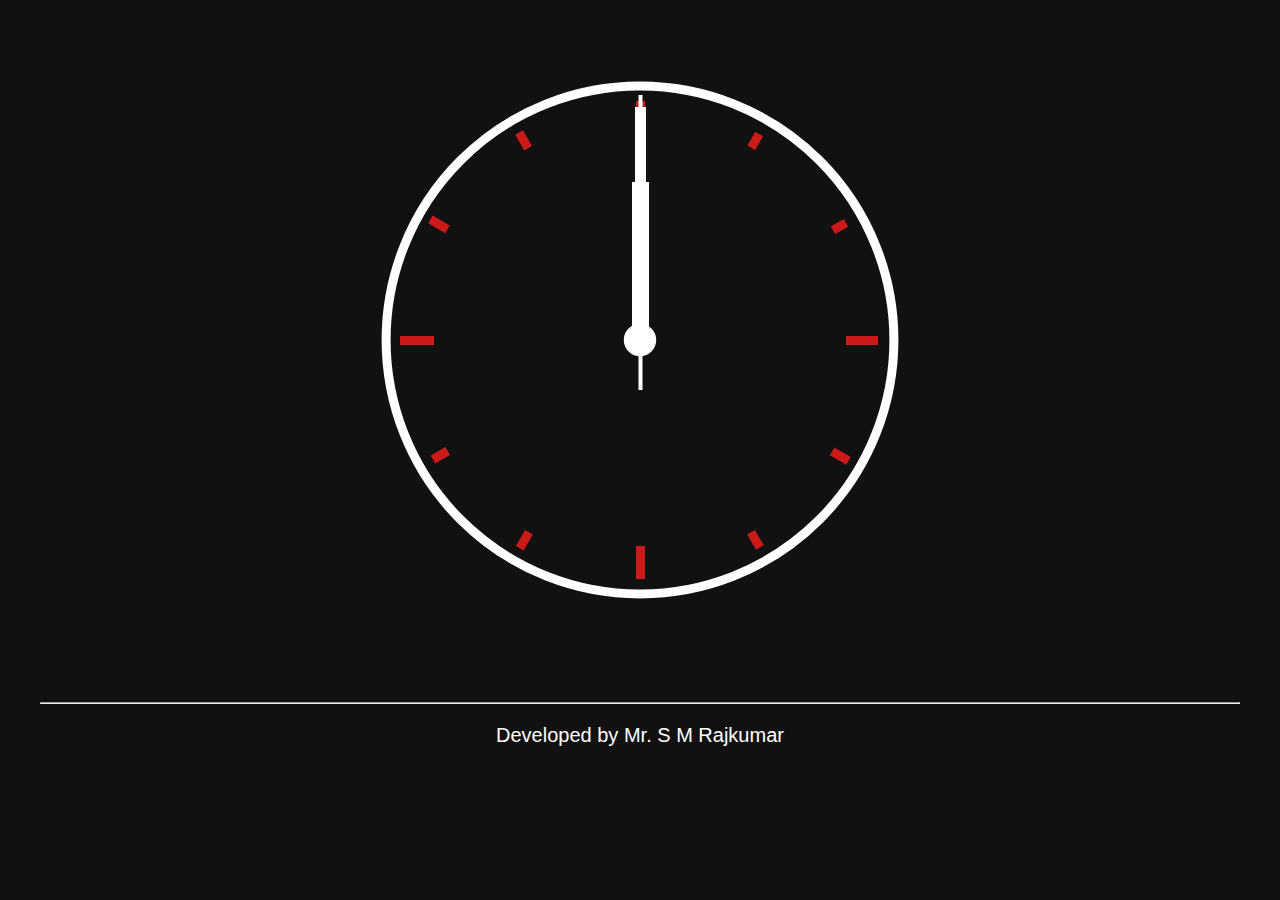
<file: AnalogClock_in_browser/index.html>
<!DOCTYPE html>
<html lang="en-US">

<head>
    <meta charset="UTF-8">
    <meta name="viewport" content="width=device-width, initial-scale=1">
    <title>An Analog Clock</title>
    <link rel="stylesheet" href="style.css" type="text/css" media="all">
    <link rel="stylesheet" href="https://use.fontawesome.com/releases/v5.6.1/css/all.css" integrity="sha384-gfdkjb5BdAXd+lj+gudLWI+BXq4IuLW5IT+brZEZsLFm++aCMlF1V92rMkPaX4PP" crossorigin="anonymous">
    <script src="script1.js" defer></script>
</head>

<body>
<main class="main">
    <div class="clockbox">
        <svg id="clock" xmlns="http://www.w3.org/2000/svg" width="600" height="600" viewBox="0 0 600 600">
            <g id="face">
                <circle class="circle" cx="300" cy="300" r="253.9"/>
                <path class="hour-marks" d="M300.5 94V61M506 300.5h32M300.5 506v33M94 300.5H60M411.3 107.8l7.9-13.8M493 190.2l13-7.4M492.1 411.4l16.5 9.5M411 492.3l8.9 15.3M189 492.3l-9.2 15.9M107.7 411L93 419.5M107.5 189.3l-17.1-9.9M188.1 108.2l-9-15.6"/>
                <circle class="mid-circle" cx="300" cy="300" r="16.2"/>
            </g>
            <g id="hour">
                <path class="hour-arm" d="M300.5 298V142"/>
                <circle class="sizing-box" cx="300" cy="300" r="253.9"/>
            </g>
            <g id="minute">
                <path class="minute-arm" d="M300.5 298V67"/>
                <circle class="sizing-box" cx="300" cy="300" r="253.9"/>
            </g>
            <g id="second">
                <path class="second-arm" d="M300.5 350V55"/>
                <circle class="sizing-box" cx="300" cy="300" r="253.9"/>
            </g>
        </svg>

       <div class="footer">
           <hr>
           
           <p>Developed by Mr. S M Rajkumar</p>
           
           
           <a href="https://www.facebook.com/Rajkumarov" target="_blank"><i class="fab fa-facebook-square"></i></a>
            &nbsp;
            <a href="https://github.com/santoshrajkumar" target="_blank"><i class="fab fa-github-square"></i></a>
            &nbsp;
            <a href="https://www.linkedin.com/in/santosh-mohan-rajkumar-101180a3/" target="_blank"><i class="fab fa-linkedin"></i></a>
       </div>
    </div><!-- .clockbox -->
    
</main>

</body>

</html>
</file>
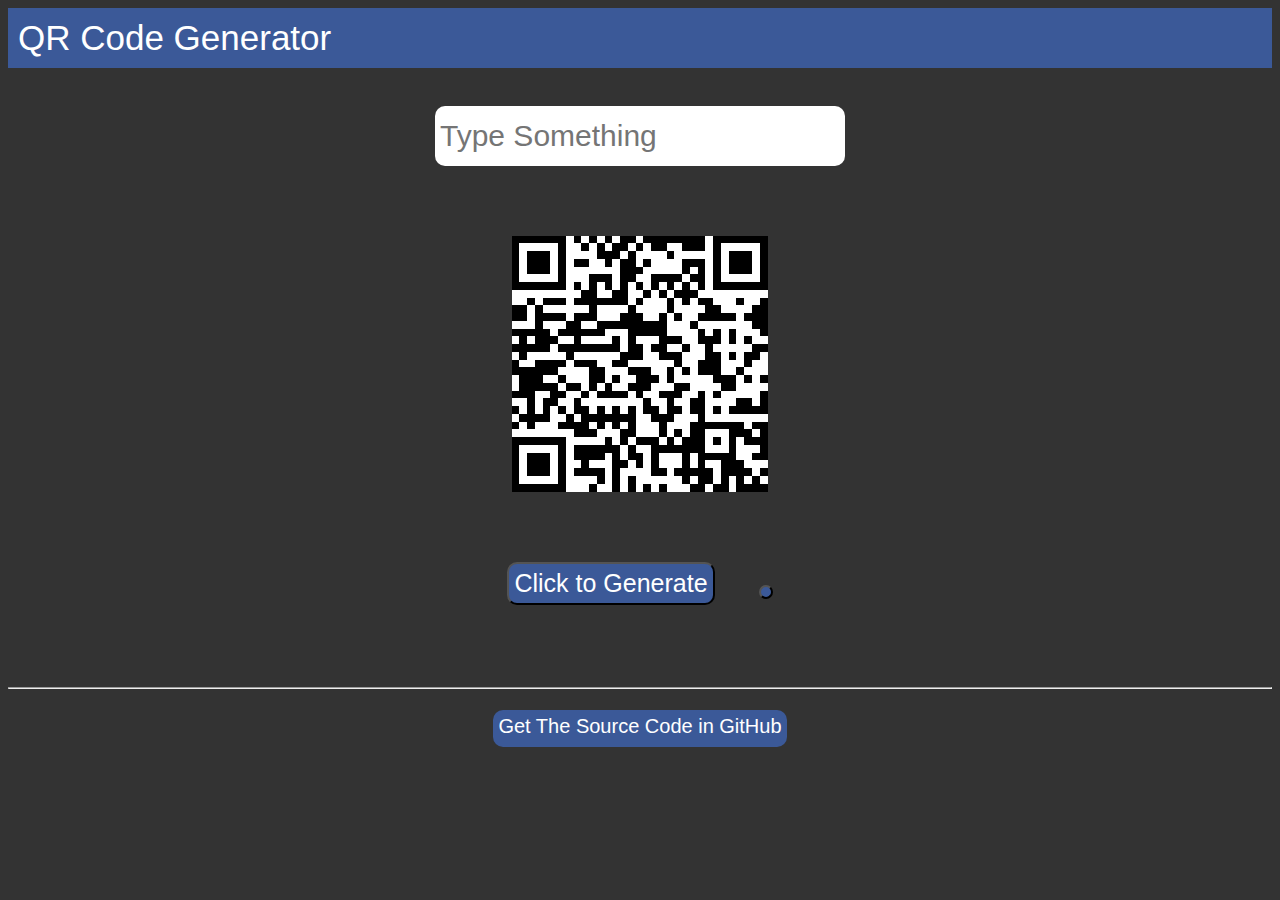
<file: QR_Code_Generator/index.html>
<!DOCTYPE html>
<html>
<head>
    <meta charset="utf-8" />
    <title>QR Code Generator in JavaScript</title>
    <meta name="description" content="QR Code Generator in Javascript complete code. It uses qrcode.min.js library to generate QR code." />
    <link rel="stylesheet" href="style.css"> 
    <link rel="stylesheet" href="https://use.fontawesome.com/releases/v5.6.1/css/all.css" integrity="sha384-gfdkjb5BdAXd+lj+gudLWI+BXq4IuLW5IT+brZEZsLFm++aCMlF1V92rMkPaX4PP" crossorigin="anonymous">
    <script src="js/lib/qrcode.min.js"></script>
</head>

<body>
    <div class="header">
        QR Code Generator
    </div>
    <br>
    <input id="qrtext" type='text' onfocus = "this.value = ''"  placeholder="Type Something"/>
    <div class="container">

        <div id="qrcode"></div>

    </div>
    
    
    <button class="btn">Click to Generate</button>
    <button class="btn" id="cleartext"><i class="fas fa-cut"></i></button>

    <div class="footer">
        <br>
        <br>
        <br>
        <hr>
        <br>
        
        <a href="https://github.com/santoshrajkumar/Javascript_Projects/tree/master/QR_Code_Generator" target="blank" class="btn">Get The Source Code in GitHub</a>
        <br>
        <br>
        
        
        <a href="https://www.facebook.com/Rajkumarov" target="_blank"><i class="fab fa-facebook-square"></i></a>
         &nbsp;
         <a href="https://github.com/santoshrajkumar" target="_blank"><i class="fab fa-github-square"></i></a>
         &nbsp;
         <a href="https://www.linkedin.com/in/santosh-mohan-rajkumar-101180a3/" target="_blank"><i class="fab fa-linkedin"></i></a>
    </div>


    <script src="js/script.js"></script>
</body>

</html>
</file>
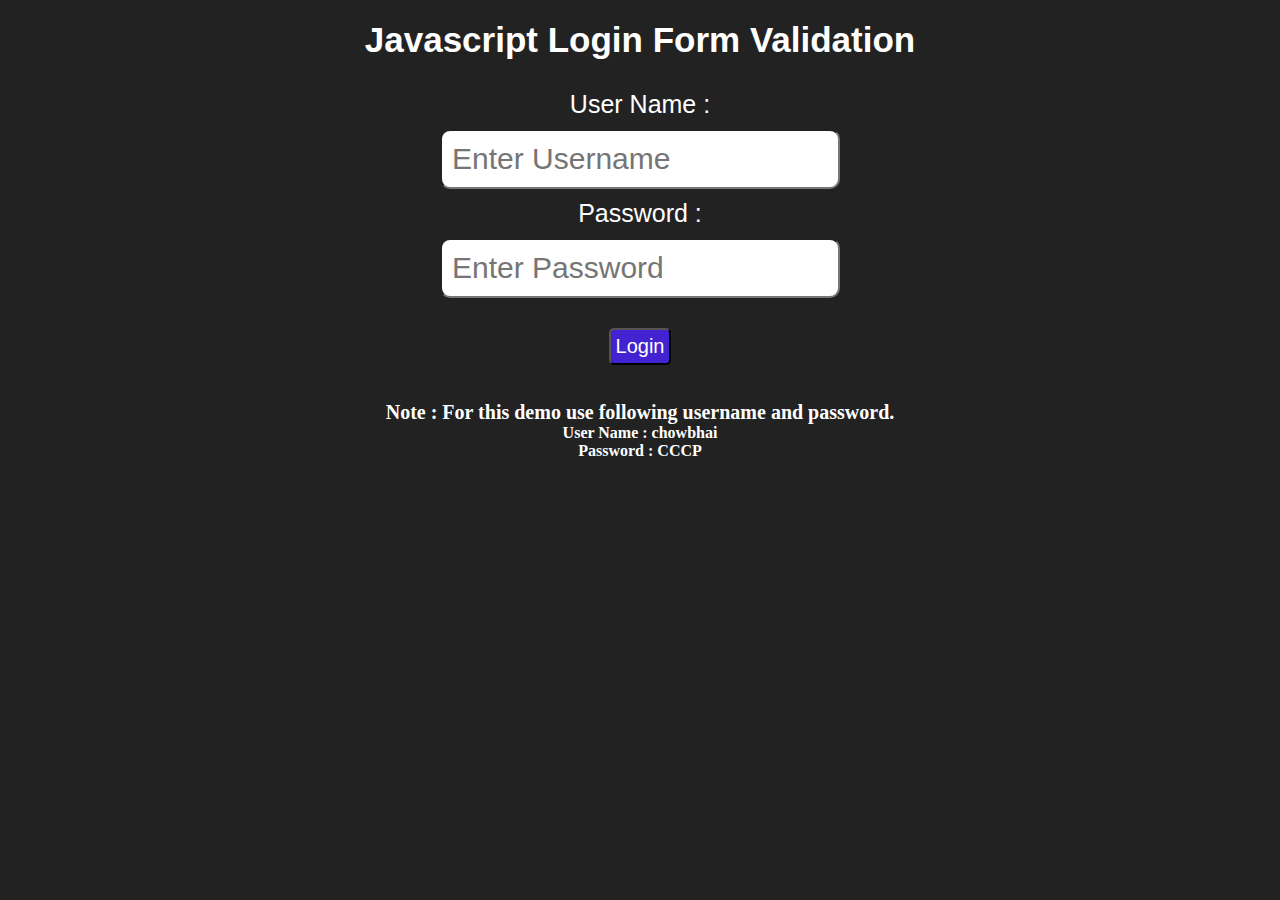
<file: Simple_Login_Form/index.html>
<html>
<head>
<title>Javascript Login Form Validation</title>
<!-- Include CSS File Here -->
<link rel="stylesheet" href="style.css"/>
<!-- Include JS File Here -->
<script src="form.js"></script>
</head>
<body>
<div class="container">
<div class="main">
<h2>Javascript Login Form Validation</h2>
<form id="form_id" method="post" name="myform">
<label>User Name :</label> <br>
<input type="text" name="username" id="username" placeholder="Enter Username"/><br>
<label>Password :</label> <br>
<input type="password" name="password" id="password" placeholder="Enter Password"/> <br>
<input type="button" value="Login" id="submit" onclick="validate()" class="btn"/>
</form>
<span><b class="note">Note : For this demo use following username and password.</b> <br/><b class="valid">User Name : chowbhai<br/>Password : CCCP</b></span>
</div>
</div>
</body>
</html>
</file>
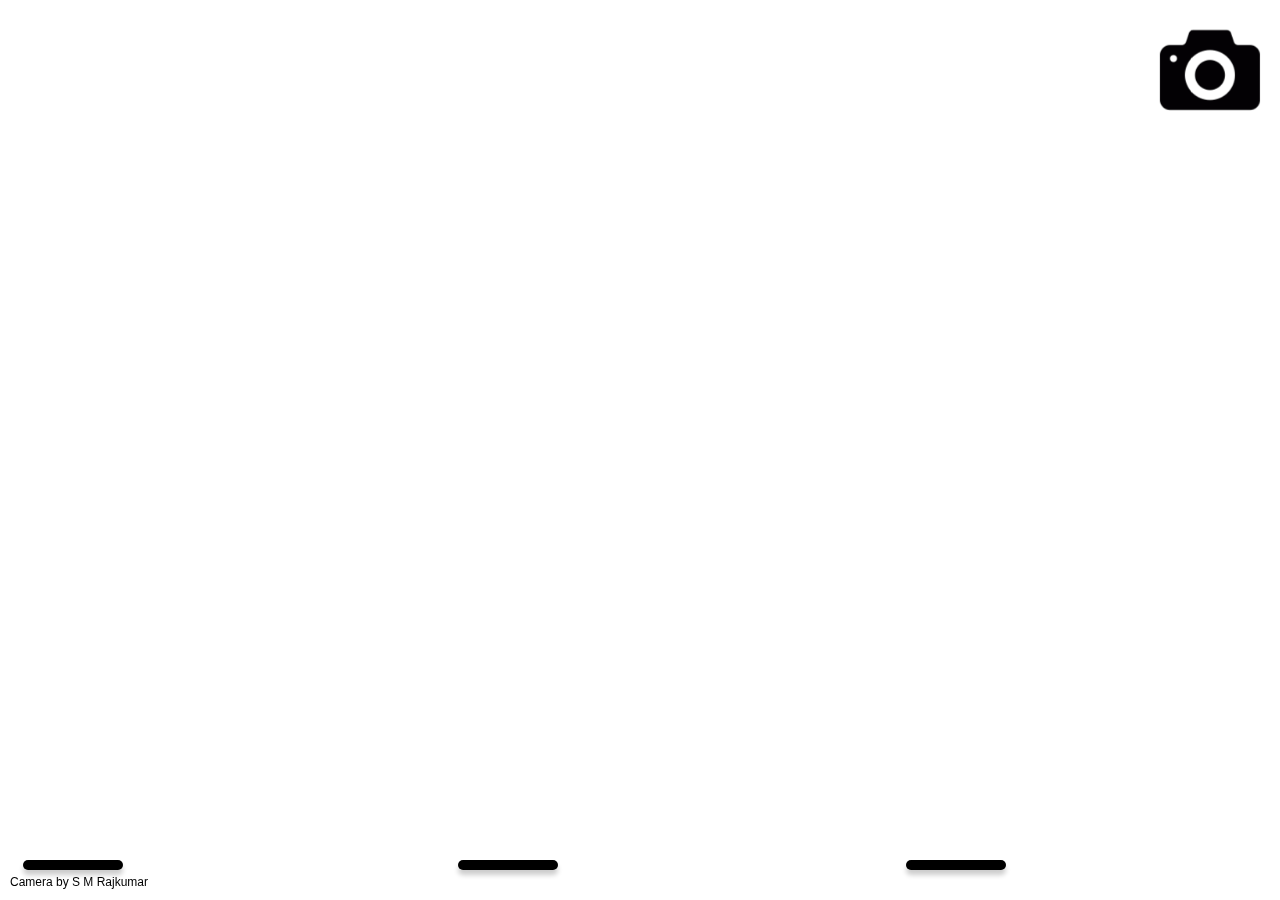
<file: Camera_Acess_Show_Video_Stream_in_Webpage/Access_both_front_and_back_cam_showVideo_stream_in_Webpage/index.html>
<html lang=”en”>
	<head>
		<meta charset="utf-8">
		<meta http-equiv="x-ua-compatible" content="ie=edge">
		<meta name="viewport" content="width=device-width, initial-scale=1, shrink-to-fit=no">

		<!-- Name of the app -->
		<title>Camera App</title>

		<!-- Link to main style sheet -->
		
		<link rel="stylesheet" href="style.css"> 
		<link rel="stylesheet" href="https://use.fontawesome.com/releases/v5.6.1/css/all.css" integrity="sha384-gfdkjb5BdAXd+lj+gudLWI+BXq4IuLW5IT+brZEZsLFm++aCMlF1V92rMkPaX4PP" crossorigin="anonymous">
	</head>
	<body>

		<!-- Camera -->
		<main id="camera">

		    <!-- Camera sensor -->
		    <canvas id="camera--sensor"></canvas>
		    
		    <!-- Camera view -->
		    <video id="camera--view" autoplay playsinline></video>
		    
		    <!-- Camera output -->
		    <img src="cam.png" alt="" id="camera--output">

		    <!-- Camera trigger -->
				<button id="camera--trigger"><i class="fas fa-camera"></i></button>
				<button id="camera--back"><i class="fas fa-redo"></i></button>
				<button id="camera--front"><i class="fas fa-undo"></i></button>
				

		</main>

		<div class="footer">
			<p>Camera by S M Rajkumar</p>
		</div>

		


		<!-- Reference to your JavaScript file -->
		<script src="app.js"></script> 
	</body>
</html>
</file>
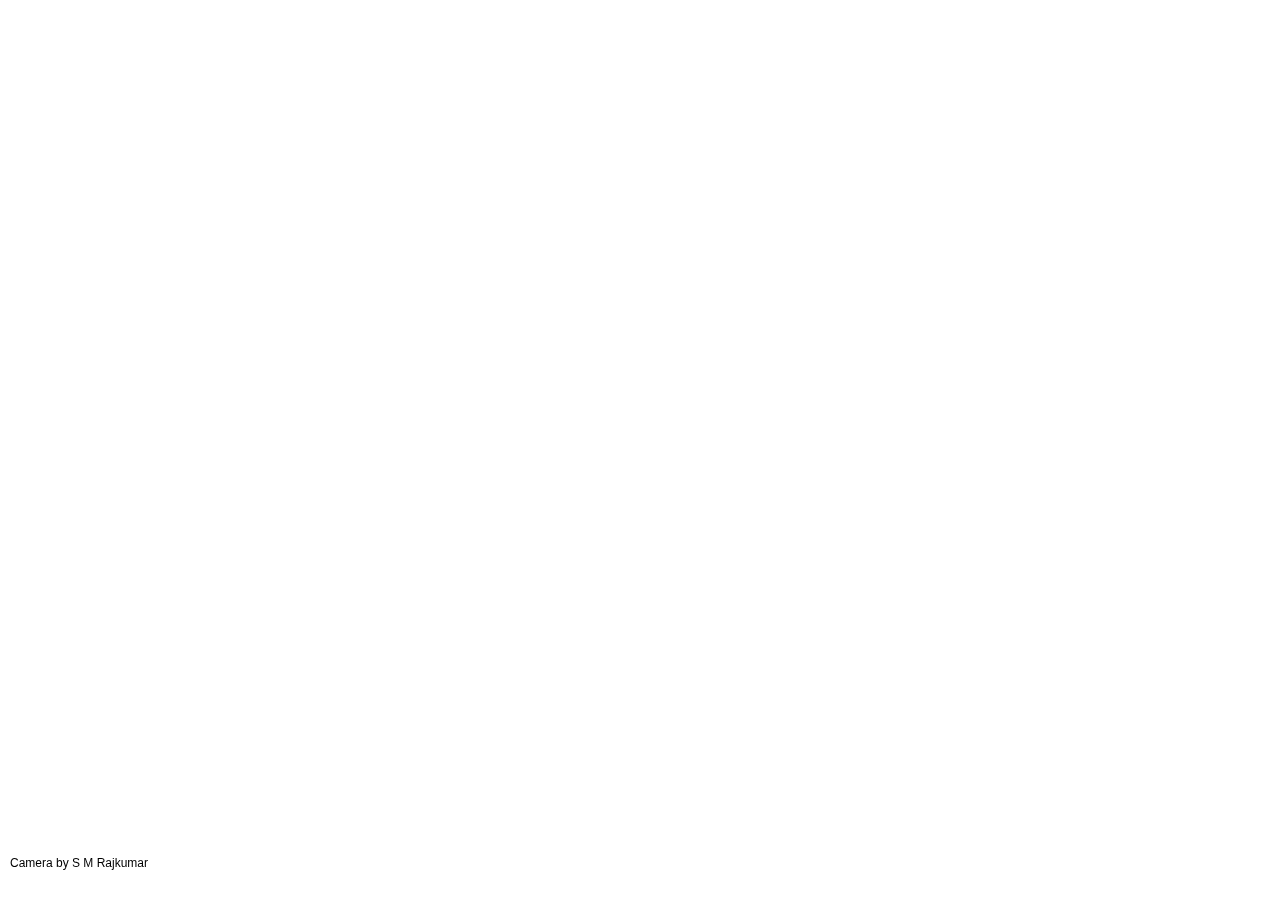
<file: Camera_Acess_Show_Video_Stream_in_Webpage/Webcam_VideoStream_Show/index.html>
<html lang=”en”>
	<head>
		<meta charset="utf-8">
		<meta http-equiv="x-ua-compatible" content="ie=edge">
		<meta name="viewport" content="width=device-width, initial-scale=1, shrink-to-fit=no">

		<!-- Name of the app -->
		<title>Webcam Video Stream View</title>

		<!-- Link to main style sheet -->
		<link rel="stylesheet" href="style.css"> 

	</head>
	<body>

		<!-- Camera -->
		<main id="camera">
		    
		    <!-- Camera view -->
		    <video id="camera--view" autoplay playsinline></video>
				
		</main>

		<div class="footer">
			<p>Camera by S M Rajkumar</p>
		</div>

		


		<!-- Reference to your JavaScript file -->
		<script src="app.js"></script> 
	</body>
</html>
</file>
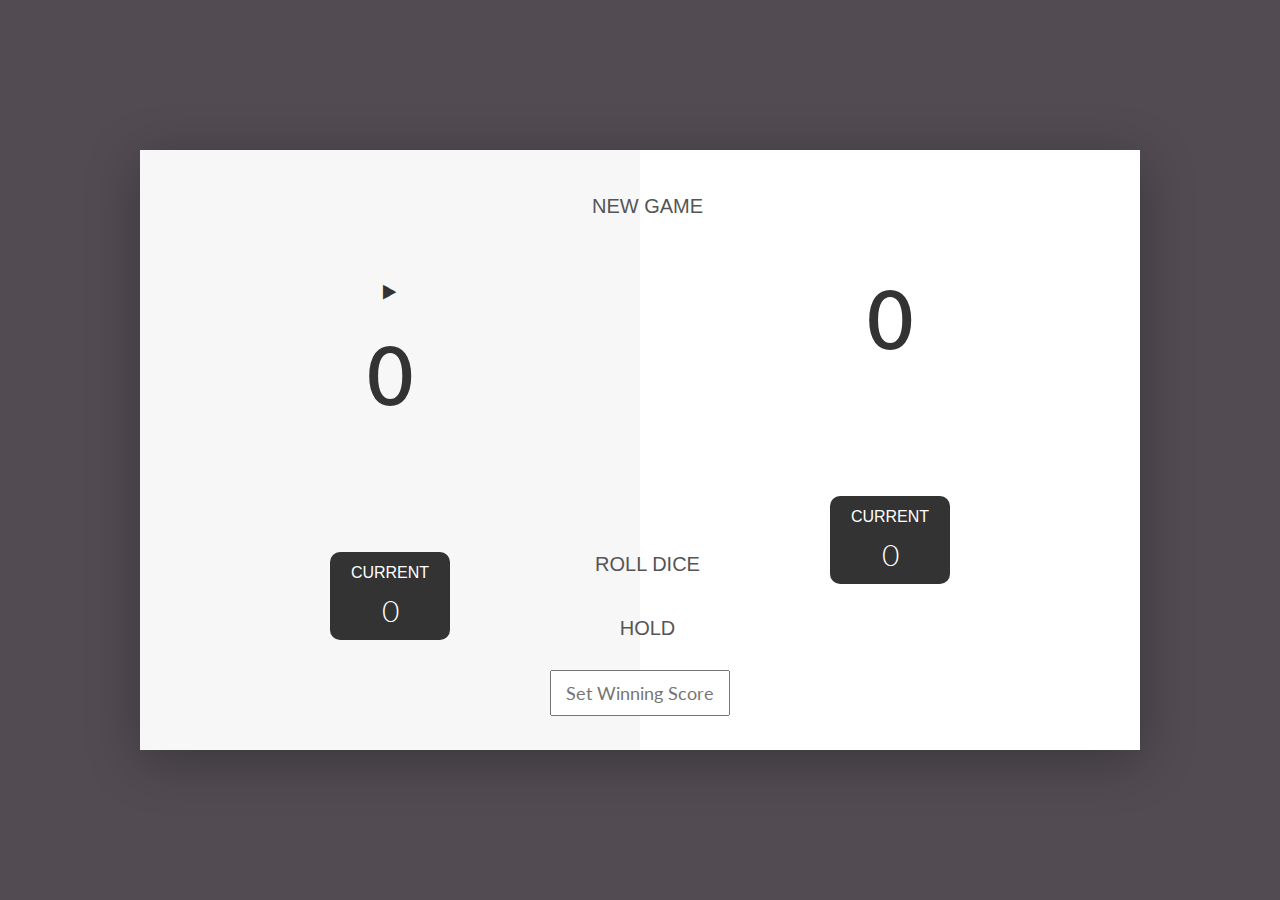
<file: Pig_Game/game_with_two_dices/index.html>
<!DOCTYPE html>
<html lang="en">
    <head>
        <meta charset="UTF-8">
        <link href="https://fonts.googleapis.com/css?family=Lato:100,300,600" rel="stylesheet" type="text/css">
        <link href="http://code.ionicframework.com/ionicons/2.0.1/css/ionicons.min.css" rel="stylesheet" type="text/css">
        <link rel="stylesheet" href="https://use.fontawesome.com/releases/v5.6.1/css/all.css" integrity="sha384-gfdkjb5BdAXd+lj+gudLWI+BXq4IuLW5IT+brZEZsLFm++aCMlF1V92rMkPaX4PP" crossorigin="anonymous">
        <link type="text/css" rel="stylesheet" href="style.css">
        
        <title>Pig Game | EigenSolution</title>
    </head>

    <body>
        <div class="wrapper clearfix">
            <div class="player-0-panel active">
                <div class="player-name" id="name-0">Player 1</div>
                <div class="player-score" id="score-0">43</div>
                <div class="player-current-box">
                    <div class="player-current-label">Current</div>
                    <div class="player-current-score" id="current-0">11</div>
                </div>
            </div>
            
            <div class="player-1-panel">
                <div class="player-name" id="name-1">Player 2</div>
                <div class="player-score" id="score-1">72</div>
                <div class="player-current-box">
                    <div class="player-current-label">Current</div>
                    <div class="player-current-score" id="current-1">0</div>
                </div>
            </div>
            
            <button class="btn-new"><i class="fas fa-dharmachakra"></i>New game</button>
            <button class="btn-roll"><i class="fas fa-play"></i>Roll dice</button>
            <button class="btn-hold"><i class="fas fa-upload"></i>Hold</button>
            
            <input type="text" placeholder="Set Winning Score" class="final-score">


            <img src="./img/dice-5.png" alt="Dice" class="dice" id="dice-1">
            <img src="./img/dice-5.png" alt="Dice" class="dice" id="dice-2">
        </div>

        
        
        <script src="app.js"></script>

    </body>
</html>
</file>
<file: AnalogClock_in_browser/style.css>
/* Layout */

body{
    background: #111;
}

.main {
    display: flex;
    padding: 2em;
    height: 90vh;
    justify-content: center;
    align-items: middle;
}

.clockbox,
#clock {
    width: 100%;
    margin-bottom: 50px;
}

/* Clock styles */
.circle {
    fill: none;
    stroke: #fff;
    stroke-width: 9;
    stroke-miterlimit: 10;
}

.mid-circle {
    fill: #fff;
}
.hour-marks {
    fill: none;
    stroke: rgb(204, 25, 25);
    stroke-width: 9;
    stroke-miterlimit: 10;
}

.hour-arm {
    fill: none;
    stroke: #fff;
    stroke-width: 17;
    stroke-miterlimit: 10;
}

.minute-arm {
    fill: none;
    stroke: #fff;
    stroke-width: 11;
    stroke-miterlimit: 10;
}

.second-arm {
    fill: none;
    stroke: #fff;
    stroke-width: 4;
    stroke-miterlimit: 10;
}

/* Transparent box ensuring arms center properly. */
.sizing-box {
    fill: none;
}

/* Make all arms rotate around the same center point. */
/* Optional: Use transition for animation. */
#hour,
#minute,
#second {
    transform-origin: 300px 300px;
    transition: transform .5s ease-in-out;
}

.clockbox .time-text p{
    border: 3px;
    background: #333;
}

.footer p {
    text-align: center;
    font-family: 'Segoe UI', Tahoma, Geneva, Verdana, sans-serif;
    color: #fff;
    font-weight: 500;
    font-size: 20px;
    padding-bottom: 10px;
}

.footer a {
    align-items: middle;
    color: #fff;
    font-size: 35px;
    padding-bottom: 10px;
}
</file>
<file: QR_Code_Generator/style.css>
body {
  text-align: center;
  background: #333;
  
}

.header{
  text-align: left;
  font-family: 'Segoe UI', Tahoma, Geneva, Verdana, sans-serif;
  font-size: 35px;
  background: #3b5998;
  max-width: 100%;
  color: #fff;
  padding: 10px;
 
}

.container {
  display: -webkit-flex;
  display: flex;
  -webkit-align-items: center;
  align-items: center;
  -webkit-justify-content: center;
  justify-content: center;
  height: 100%;
  margin-top: 50px;
  margin-bottom: 50px;

}


#qrtext {
  margin: 20px;
  width: 400px;
  height: 50px;
  font-family: 'Segoe UI', Tahoma, Geneva, Verdana, sans-serif;
  font-size: 30px;
  padding: 5px;
  border-radius: 10px;
  text-decoration-style: none;
  border: none;
}

.btn {
  background: #3b5998;
  color: #fff;
  font-family: 'Segoe UI', Tahoma, Geneva, Verdana, sans-serif;
  font-size: 25px;
  padding: 5px;
  border-radius: 10px;
  margin: 20px;
}

.btn:hover {

  background: #3f5998;
  color: rgb(223, 163, 163);
  font-family: 'Segoe UI', Tahoma, Geneva, Verdana, sans-serif;
  font-size: 25px;
  padding: 8px;
  border-radius: 10px;
  margin: 20px;
  text-decoration-style: none;

}

.footer .btn {
  font-size: 20px !important;
  text-decoration: none;
}

.footer a {
  align-items: middle;
  color: #fff;
  font-size: 35px;
  padding-bottom: 10px;
  margin-top: 30px;
}
</file>
<file: Simple_Login_Form/style.css>
body {
  background: #222;
}

h2{
  color: #fff;
  font-family: 'Franklin Gothic Medium', 'Arial Narrow', Arial, sans-serif;
  font-size: 35px;
  margin-bottom: 30px;
  margin-top: 20px;
}

.container {
  text-align: center;
}

.btn {
  background-color: rgb(66, 34, 209);
  font-size: 20px;
  color: #fff;
  padding: 5px;
  border-radius: 5px;
  margin: 20px;
}

.btn:hover{

  background-color: rgb(35, 19, 104);
  font-size: 23px;
  color: #fff;
  padding: 2px;
  border-radius: 5px;
  margin: 20px;

}

.note {
  color: #fff;
  font-size: 20px;
}

.valid {
  color: #fff;
}

label{
  font-family: 'Segoe UI', Tahoma, Geneva, Verdana, sans-serif;
  font-size: 25px;
  color: #fff;
  margin: 20px;

}

#username, #password {
  width: 400px;
  height: 60px;
  border-radius: 10px;
  margin: 10px;
  padding: 10px;
  font-size: 30px;
}
</file>
<file: Camera_Acess_Show_Video_Stream_in_Webpage/Access_both_front_and_back_cam_showVideo_stream_in_Webpage/style.css>
html, body{
  margin: 0;
  padding: 0;
  height: 100%;
  width: 100%;
}

#camera, #camera--view, #camera--sensor{
    position: fixed;
    height: 100%;
    width: 100%;
    object-fit: cover;
}

#camera--output {
    position: fixed;
    height: 100px;
    width: 100px;
    top: 20px;
    right: 20px;

}

#camera--view, #camera--sensor, #camera--output{
    transform: scaleX(-1);
}

#camera--trigger{
    
    width: 100px; 
    background-color: black;
    color: white;
    font-size: 30px;
    border-radius: 20px;
    border: none;
    padding: 5px 5px;
    text-align: center;
    box-shadow: 0 5px 5px 0 rgba(0,0,0,0.2);
    position: fixed;
    bottom: 30px;
    left: calc(35%);
    margin-left: 10px;
    margin-right: 10px;
}

#camera--back{
    
    width: 100px; 
    background-color: black;
    color: white;
    font-size: 30px;
    border-radius: 20px;
    border: none;
    padding: 5px 5px;
    text-align: center;
    box-shadow: 0 5px 5px 0 rgba(0,0,0,0.2);
    position: fixed;
    left: calc(70%);
    bottom: 30px;
    margin-left: 10px;
    margin-right: 10px;
    
}

#camera--front{
    
    width: 100px; 
    background-color: black;
    color: white;
    font-size: 30px;
    border-radius: 20px;
    border: none;
    padding: 5px 5px;
    text-align: center;
    box-shadow: 0 5px 5px 0 rgba(0,0,0,0.2);
    position: fixed;
    left: calc(1%);
    bottom: 30px;
    margin-left: 10px;
    margin-right: 10px;
    
}


.taken{
    height: 100px!important;
    width: 100px!important;
    transition: all 0.5s ease-in;
    border: solid 3px white;
    box-shadow: 0 5px 10px 0 rgba(0,0,0,0.2);
    top: 20px;
    right: 20px;
    z-index: 2;
}

.footer p{
    font-family: 'Segoe UI', Tahoma, Geneva, Verdana, sans-serif;
    font-size: 12px;
   
    margin: 10px;
    bottom: 1px;
    position: fixed;
}
</file>
<file: Camera_Acess_Show_Video_Stream_in_Webpage/Webcam_VideoStream_Show/style.css>
html, body{
  margin: 0;
  padding: 0;
  height: 100%;
  width: 100%;
}

#camera, #camera--view{
    position: fixed;
    height: 100%;
    width: 100%;
    object-fit: cover;
}



#camera--view{
    transform: scaleX(-1);
    filter: FlipH;
}


.footer p{
    font-family: 'Segoe UI', Tahoma, Geneva, Verdana, sans-serif;
    font-size: 12px;
    margin: 10px;
    bottom: 20px;
    position: fixed;
}
</file>
<file: Pig_Game/game_with_two_dices/style.css>
/**********************************************
*** GENERAL
**********************************************/

.final-score{
    position: absolute;
    left: 50%;
    transform: translateX(-50%);
    top: 520px;
    color: #555;
    font-size: 18px;
    font-family: 'Lato';
    text-align: center;
    padding: 10px;
    width: 180px;

}

#dice-1 {top: 120px;}
#dice-2 {top: 250px;}

* {
    margin: 0;
    padding: 0;
    box-sizing: border-box;
    
}

.clearfix::after {
    content: "";
    display: table;
    clear: both;
}

body {
    background: rgb(82, 76, 82);
    background-size: cover;
    background-position: center;
    font-family: Lato;
    font-weight: 300;
    position: relative;
    height: 100vh;
    color: #555;
}

.wrapper {
    width: 1000px;
    position: absolute;
    top: 50%;
    left: 50%;
    transform: translate(-50%, -50%);
    background-color: #fff;
    box-shadow: 0px 10px 50px rgba(0, 0, 0, 0.3);
    overflow: hidden;
}

.player-0-panel,
.player-1-panel {
    width: 50%;
    float: left;
    height: 600px;
    padding: 100px;
}




/**********************************************
*** PLAYERS
**********************************************/

.player-name {
    font-size: 40px;
    font-family: 'Segoe UI', Tahoma, Geneva, Verdana, sans-serif;
    text-align: center;
    text-transform: uppercase;
    letter-spacing: 2px;
    font-weight: 100;
    margin-right: 20px;
    margin-top: 20px;
    margin-bottom: 10px;
    position: relative;
}

.player-score {
    text-align: center;
    font-size: 80px;
    font-weight: 600;
    color: #333;
    margin-bottom: 130px;
}

.active { background-color: #f7f7f7; }
.active .player-name { font-weight: 300; }

.active .player-name::after {
    content: "\2023";
    font-size: 40px;
    margin-left: 20px;
    color: #333;
    top: -7px;
    right: 10px;
    
}

.player-current-box {
    background-color: #333;
    color: #fff;
    width: 40%;
    margin: 0 auto;
    padding: 12px;
    text-align: center;
    border-radius: 10px;
}

.player-current-label {
    text-transform: uppercase;
    margin-bottom: 10px;
    font-family: Arial, Helvetica, sans-serif;
    font-size: 14 px;
    color: #fff;
}

.player-current-score {
    font-size: 30px;
}

button {
    position: absolute;
    width: 200px;
    left: 50%;
    transform: translateX(-50%);
    color: #555;
    background: none;
    border: none;
    font-family: Arial, Helvetica, sans-serif;
    font-size: 20px;
    text-transform: uppercase;
    cursor: pointer;
    font-weight: 300;
    transition: background-color 0.3s, color 0.3s;
}

button:hover { font-weight: 600; }
button:hover i { margin-right: 20px; }

button:focus {
    outline: none;
}

i {
    color: #333;
    display: inline-block;
    margin-right: 15px;
    font-size: 32px;
    line-height: 1;
    vertical-align: text-top;
    margin-top: -4px;
    transition: margin 0.3s;
}

.btn-new { top: 45px;}
.btn-roll { top: 403px;}
.btn-hold { top: 467px;}

.dice {
    position: absolute;
    left: 50%;
    top: 178px;
    transform: translateX(-50%);
    height: 100px;
    box-shadow: 0px 10px 60px rgba(0, 0, 0, 0.10);
}

.winner { background-color: rgb(182, 178, 194); }
.winner .player-name { font-weight: 600; color: #333; font-family: 'Segoe UI', Tahoma, Geneva, Verdana, sans-serif;}
</file>
